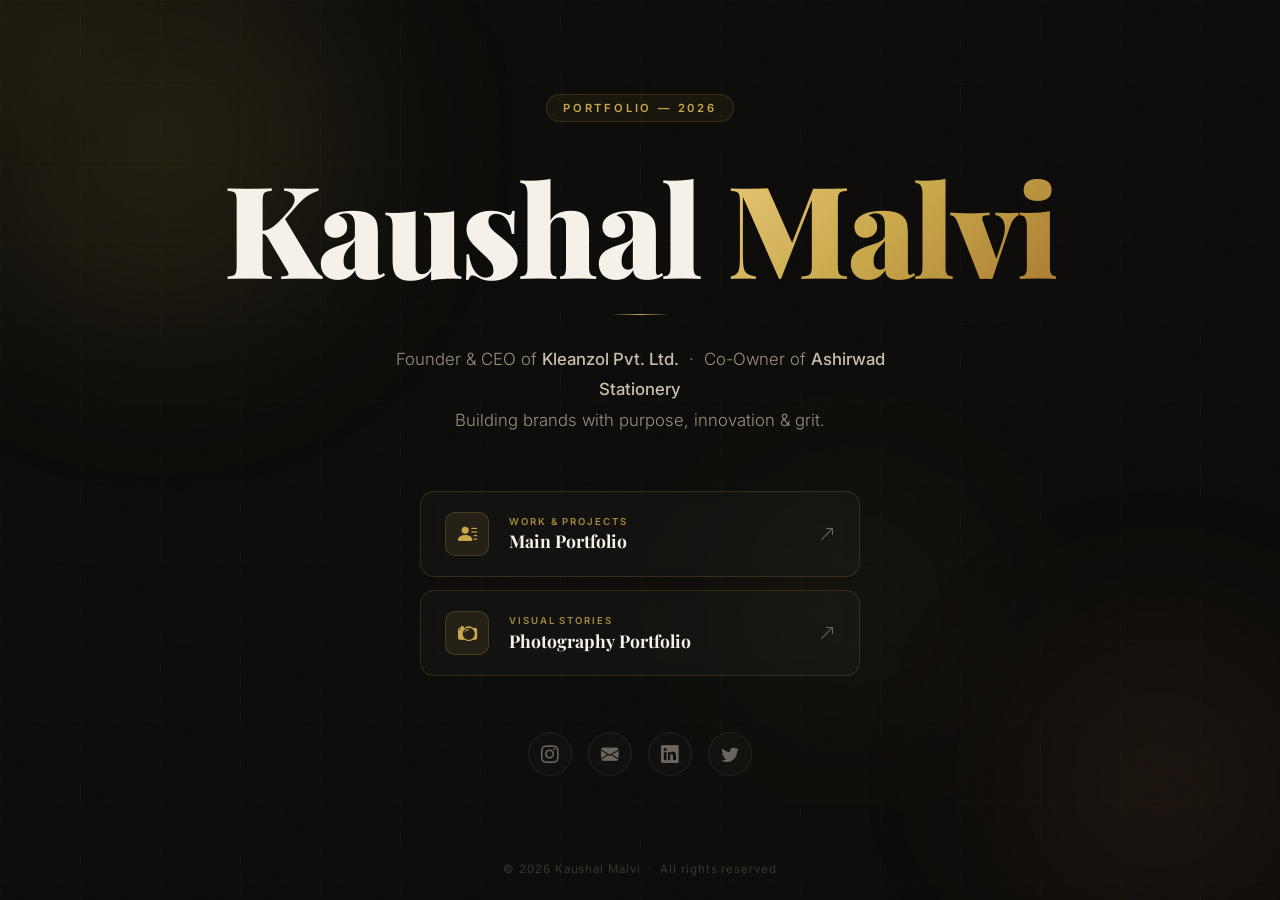
<file: index.html>
<!DOCTYPE html>
<html lang="en">
<head>
    <meta charset="UTF-8">
    <meta name="viewport" content="width=device-width, initial-scale=1.0">
    <title>Kaushal Malvi — Portfolio</title>
    <meta name="description" content="Kaushal Malvi — Founder, entrepreneur, and creative. Explore my main portfolio and photography work.">
    <link rel="icon" type="image/png" href="favicon.png">
    <link rel="preconnect" href="https://fonts.googleapis.com">
    <link rel="preconnect" href="https://fonts.gstatic.com" crossorigin>
    <link href="https://fonts.googleapis.com/css2?family=Playfair+Display:wght@400;700;900&family=Inter:wght@300;400;500;600&display=swap" rel="stylesheet">
    <link rel="stylesheet" href="https://cdn.jsdelivr.net/npm/bootstrap-icons@1.11.0/font/bootstrap-icons.css">
    <style>
        *, *::before, *::after {
            margin: 0;
            padding: 0;
            box-sizing: border-box;
        }

        :root {
            --cream: #f5f0e8;
            --gold: #c9a84c;
            --gold-light: #e8c97a;
            --dark: #0d0c0a;
            --dark-2: #141210;
            --muted: #6b6560;
            --text: #e8e0d0;
            --border: rgba(201, 168, 76, 0.18);
        }

        html { scroll-behavior: smooth; }

        body {
            font-family: 'Inter', sans-serif;
            background-color: var(--dark);
            color: var(--text);
            min-height: 100vh;
            overflow-x: hidden;
            position: relative;
        }

        .orb {
            position: fixed;
            border-radius: 50%;
            filter: blur(80px);
            pointer-events: none;
            z-index: 0;
            opacity: 0;
            animation: orbReveal 2s ease forwards;
        }
        .orb-1 {
            width: 520px; height: 520px;
            top: -120px; left: -100px;
            background: radial-gradient(circle, rgba(201,168,76,0.18) 0%, transparent 70%);
            animation-delay: 0.2s;
        }
        .orb-2 {
            width: 400px; height: 400px;
            bottom: -80px; right: -80px;
            background: radial-gradient(circle, rgba(180,100,60,0.14) 0%, transparent 70%);
            animation-delay: 0.5s;
        }
        .orb-3 {
            width: 300px; height: 300px;
            top: 50%; left: 55%;
            background: radial-gradient(circle, rgba(201,168,76,0.08) 0%, transparent 70%);
            animation-delay: 0.8s;
        }
        @keyframes orbReveal {
            to { opacity: 1; }
        }

        body::before {
            content: '';
            position: fixed;
            inset: 0;
            background-image: url("data:image/svg+xml,%3Csvg viewBox='0 0 256 256' xmlns='http://www.w3.org/2000/svg'%3E%3Cfilter id='noise'%3E%3CfeTurbulence type='fractalNoise' baseFrequency='0.9' numOctaves='4' stitchTiles='stitch'/%3E%3C/filter%3E%3Crect width='100%25' height='100%25' filter='url(%23noise)' opacity='0.04'/%3E%3C/svg%3E");
            pointer-events: none;
            z-index: 1;
            opacity: 0.4;
        }

        .grid-lines {
            position: fixed;
            inset: 0;
            z-index: 0;
            pointer-events: none;
            background-image:
                linear-gradient(rgba(201,168,76,0.03) 1px, transparent 1px),
                linear-gradient(90deg, rgba(201,168,76,0.03) 1px, transparent 1px);
            background-size: 80px 80px;
        }

        .wrapper {
            position: relative;
            z-index: 2;
            min-height: 100vh;
            display: flex;
            flex-direction: column;
        }

        main {
            flex: 1;
            display: flex;
            flex-direction: column;
            justify-content: center;
            align-items: center;
            padding: 4rem 1.5rem 2rem;
            text-align: center;
        }

        .label {
            font-family: 'Inter', sans-serif;
            font-size: 0.7rem;
            font-weight: 600;
            letter-spacing: 0.25em;
            text-transform: uppercase;
            color: var(--gold);
            border: 1px solid var(--border);
            padding: 0.4rem 1rem;
            border-radius: 100px;
            background: rgba(201,168,76,0.06);
            margin-bottom: 2.5rem;
            opacity: 0;
            transform: translateY(16px);
            animation: fadeUp 0.7s ease 0.3s forwards;
        }

        .name {
            font-family: 'Playfair Display', serif;
            font-size: clamp(3.5rem, 10vw, 8rem);
            font-weight: 900;
            line-height: 1;
            color: var(--cream);
            letter-spacing: -0.02em;
            margin-bottom: 1.5rem;
            opacity: 0;
            transform: translateY(20px);
            animation: fadeUp 0.9s ease 0.5s forwards;
        }

        .name span {
            background: linear-gradient(135deg, var(--gold-light) 0%, var(--gold) 50%, #a87830 100%);
            -webkit-background-clip: text;
            -webkit-text-fill-color: transparent;
            background-clip: text;
        }

        .divider {
            width: 60px;
            height: 1px;
            background: linear-gradient(90deg, transparent, var(--gold), transparent);
            margin: 0 auto 1.8rem;
            opacity: 0;
            animation: fadeIn 0.8s ease 0.9s forwards;
        }

        .bio {
            font-size: clamp(0.9rem, 2vw, 1.05rem);
            font-weight: 300;
            color: #9a9080;
            line-height: 1.8;
            max-width: 520px;
            margin-bottom: 3.5rem;
            opacity: 0;
            transform: translateY(16px);
            animation: fadeUp 0.8s ease 1s forwards;
        }

        .bio strong {
            font-weight: 500;
            color: #c8bfac;
        }

        .portfolio-links {
            display: flex;
            flex-direction: column;
            gap: 0.85rem;
            width: 100%;
            max-width: 440px;
            margin-bottom: 3.5rem;
            opacity: 0;
            transform: translateY(16px);
            animation: fadeUp 0.8s ease 1.2s forwards;
        }

        .portfolio-link {
            position: relative;
            display: flex;
            align-items: center;
            gap: 1.25rem;
            padding: 1.25rem 1.5rem;
            background: rgba(255,255,255,0.025);
            border: 1px solid var(--border);
            border-radius: 14px;
            text-decoration: none;
            color: var(--cream);
            overflow: hidden;
            transition: border-color 0.3s ease, transform 0.3s cubic-bezier(0.34,1.56,0.64,1), box-shadow 0.3s ease, background 0.3s ease;
            backdrop-filter: blur(8px);
        }

        .portfolio-link::before {
            content: '';
            position: absolute;
            inset: 0;
            background: linear-gradient(90deg, rgba(201,168,76,0.07) 0%, transparent 70%);
            opacity: 0;
            transition: opacity 0.3s ease;
        }

        .portfolio-link:hover::before { opacity: 1; }

        .portfolio-link:hover {
            border-color: rgba(201,168,76,0.4);
            transform: translateX(4px);
            box-shadow: 0 12px 40px rgba(0,0,0,0.45), -4px 0 0 var(--gold);
            background: rgba(255,255,255,0.04);
        }

        .link-icon-wrap {
            flex-shrink: 0;
            width: 44px;
            height: 44px;
            border-radius: 10px;
            background: rgba(201,168,76,0.1);
            border: 1px solid rgba(201,168,76,0.2);
            display: flex;
            align-items: center;
            justify-content: center;
            font-size: 1.2rem;
            color: var(--gold);
            transition: background 0.3s ease, transform 0.3s ease;
        }

        .portfolio-link:hover .link-icon-wrap {
            background: rgba(201,168,76,0.18);
            transform: scale(1.08);
        }

        .link-text {
            flex: 1;
            text-align: left;
        }

        .link-label {
            font-size: 0.6rem;
            font-weight: 600;
            letter-spacing: 0.2em;
            text-transform: uppercase;
            color: var(--gold);
            opacity: 0.8;
            margin-bottom: 0.2rem;
            display: block;
        }

        .link-title {
            font-family: 'Playfair Display', serif;
            font-size: 1.1rem;
            font-weight: 700;
            color: var(--cream);
            line-height: 1.2;
        }

        .link-arrow {
            flex-shrink: 0;
            font-size: 1rem;
            color: var(--muted);
            transition: color 0.3s ease, transform 0.3s ease;
        }

        .portfolio-link:hover .link-arrow {
            color: var(--gold);
            transform: translate(3px, -3px);
        }

        .social-icons {
            display: flex;
            gap: 1rem;
            opacity: 0;
            animation: fadeIn 0.8s ease 1.5s forwards;
        }

        .social-icon {
            display: flex;
            align-items: center;
            justify-content: center;
            width: 44px;
            height: 44px;
            border-radius: 50%;
            border: 1px solid rgba(255,255,255,0.08);
            background: rgba(255,255,255,0.02);
            color: var(--muted);
            font-size: 1.1rem;
            text-decoration: none;
            transition: all 0.3s cubic-bezier(0.34,1.56,0.64,1);
            backdrop-filter: blur(6px);
        }

        .social-icon:hover {
            color: var(--cream);
            border-color: rgba(201,168,76,0.4);
            background: rgba(201,168,76,0.08);
            transform: translateY(-3px) scale(1.12);
            box-shadow: 0 8px 24px rgba(0,0,0,0.4);
        }

        .social-icon.instagram:hover {
            background: linear-gradient(45deg, rgba(240,148,51,0.2), rgba(188,24,136,0.2));
            border-color: rgba(220,39,67,0.4);
        }
        .social-icon.mail:hover {
            background: rgba(201,168,76,0.12);
        }
        .social-icon.linkedin:hover {
            background: rgba(0,119,181,0.15);
            border-color: rgba(0,119,181,0.4);
        }
        .social-icon.twitter:hover {
            background: rgba(29,161,242,0.12);
            border-color: rgba(29,161,242,0.4);
        }

        footer {
            position: relative;
            z-index: 2;
            text-align: center;
            padding: 1.5rem;
            font-size: 0.72rem;
            font-weight: 400;
            letter-spacing: 0.08em;
            color: #3a3530;
            opacity: 0;
            animation: fadeIn 1s ease 1.8s forwards;
        }

        .cursor-glow {
            position: fixed;
            width: 350px;
            height: 350px;
            border-radius: 50%;
            background: radial-gradient(circle, rgba(201,168,76,0.06) 0%, transparent 70%);
            pointer-events: none;
            z-index: 1;
            transform: translate(-50%, -50%);
            transition: left 0.12s ease, top 0.12s ease;
            will-change: left, top;
        }

        @keyframes fadeUp {
            to { opacity: 1; transform: translateY(0); }
        }
        @keyframes fadeIn {
            to { opacity: 1; }
        }

        @media (max-width: 600px) {
            .portfolio-links {
                flex-direction: column;
                width: 100%;
                max-width: 300px;
            }
            .portfolio-link {
                min-width: unset;
                width: 100%;
            }
            main { padding: 5rem 1.25rem 2rem; }
        }
    </style>
</head>
<body>

    <div class="orb orb-1"></div>
    <div class="orb orb-2"></div>
    <div class="orb orb-3"></div>
    <div class="grid-lines"></div>
    <div class="cursor-glow" id="cursorGlow"></div>

    <div class="wrapper">
        <main>
            <p class="label">Portfolio — 2026</p>

            <h1 class="name">Kaushal <span>Malvi</span></h1>

            <div class="divider"></div>

            <p class="bio">
                Founder &amp; CEO of <strong>Kleanzol Pvt. Ltd.</strong> &nbsp;·&nbsp;
                Co-Owner of <strong>Ashirwad Stationery</strong><br>
                Building brands with purpose, innovation &amp; grit.
            </p>

            <div class="portfolio-links">
                <a href="main/" class="portfolio-link" id="link-main">
                    <span class="link-icon-wrap"><i class="bi bi-person-lines-fill"></i></span>
                    <span class="link-text">
                        <span class="link-label">Work &amp; Projects</span>
                        <span class="link-title">Main Portfolio</span>
                    </span>
                    <span class="link-arrow"><i class="bi bi-arrow-up-right"></i></span>
                </a>
                <a href="photography/" class="portfolio-link" id="link-photo">
                    <span class="link-icon-wrap"><i class="bi bi-camera2"></i></span>
                    <span class="link-text">
                        <span class="link-label">Visual Stories</span>
                        <span class="link-title">Photography Portfolio</span>
                    </span>
                    <span class="link-arrow"><i class="bi bi-arrow-up-right"></i></span>
                </a>
            </div>

            <div class="social-icons" id="social-icons">
                <a href="https://instagram.com/beyondframezz" class="social-icon instagram" target="_blank" rel="noopener" aria-label="Instagram">
                    <i class="bi bi-instagram"></i>
                </a>
                <a href="mailto:contact@kaushal.sbs" class="social-icon mail" aria-label="Email">
                    <i class="bi bi-envelope-fill"></i>
                </a>
                <a href="https://www.linkedin.com/in/kaushalmalvi/" class="social-icon linkedin" target="_blank" rel="noopener" aria-label="LinkedIn">
                    <i class="bi bi-linkedin"></i>
                </a>
                <a href="https://twitter.com/_kaushalmalvi_" class="social-icon twitter" target="_blank" rel="noopener" aria-label="Twitter">
                    <i class="bi bi-twitter"></i>
                </a>
            </div>
        </main>

        <footer>
            <p>© 2026 Kaushal Malvi &nbsp;·&nbsp; All rights reserved</p>
        </footer>
    </div>

    <script>
        const glow = document.getElementById('cursorGlow');
        document.addEventListener('mousemove', e => {
            glow.style.left = e.clientX + 'px';
            glow.style.top  = e.clientY + 'px';
        });

        const orb1 = document.querySelector('.orb-1');
        const orb3 = document.querySelector('.orb-3');
        document.addEventListener('mousemove', e => {
            const x = (e.clientX / window.innerWidth  - 0.5) * 30;
            const y = (e.clientY / window.innerHeight - 0.5) * 30;
            orb1.style.transform = `translate(${x * 0.4}px, ${y * 0.4}px)`;
            orb3.style.transform = `translate(${-x * 0.2}px, ${-y * 0.2}px)`;
        });
    </script>
</body>
</html>
</file>
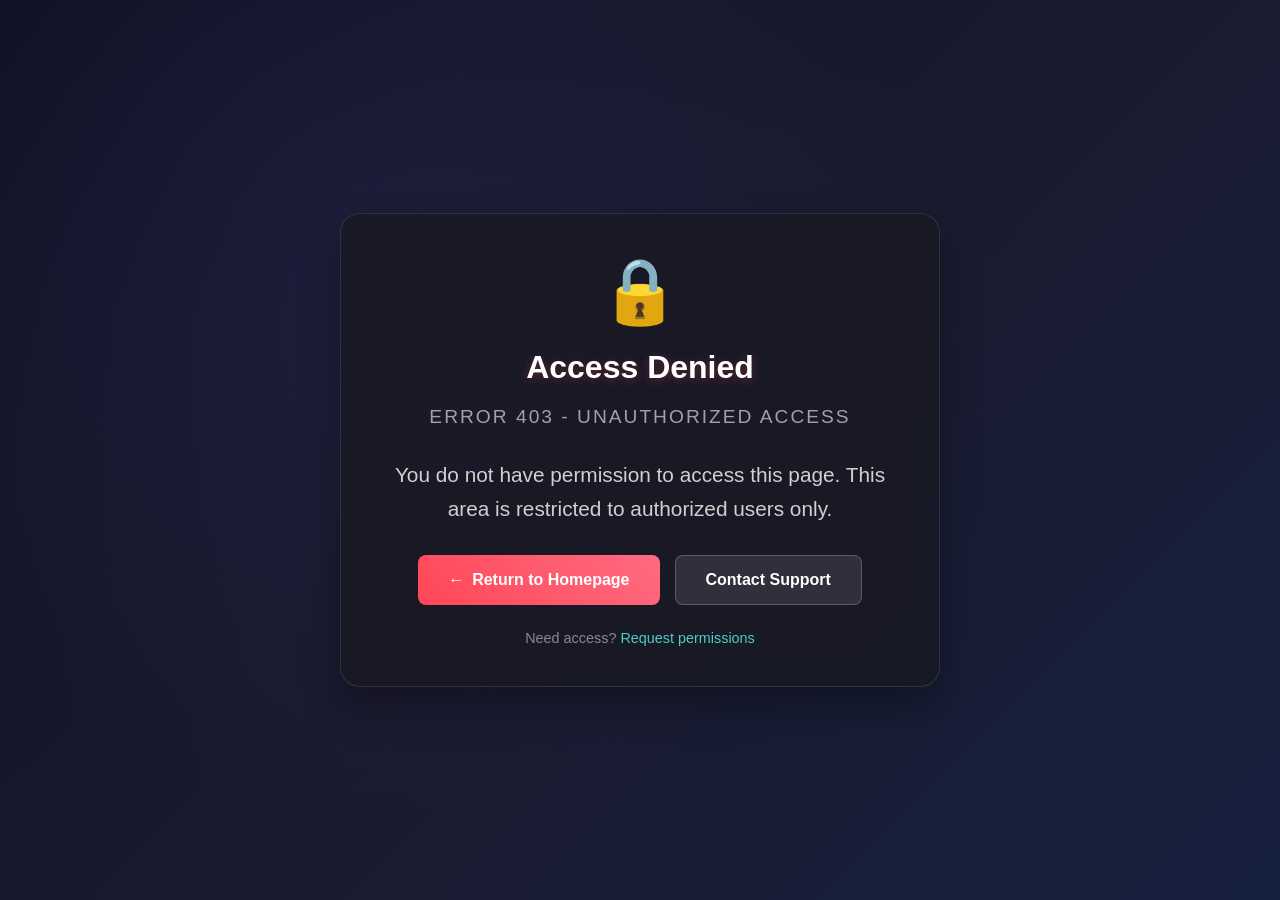
<file: main/images/index.html>
<!DOCTYPE html>
<html lang="en">
<head>
    <meta charset="UTF-8">
    <meta name="viewport" content="width=device-width, initial-scale=1.0">
    <title>Access Denied - Unauthorized</title>
    <style>
        * {
            margin: 0;
            padding: 0;
            box-sizing: border-box;
        }

        body {
            background: linear-gradient(135deg, #0f0f23 0%, #1a1a2e 50%, #16213e 100%);
            color: #e6e6e6;
            font-family: 'Segoe UI', Tahoma, Geneva, Verdana, sans-serif;
            min-height: 100vh;
            display: flex;
            flex-direction: column;
            align-items: center;
            justify-content: center;
            padding: 20px;
            position: relative;
            overflow: hidden;
        }

        body::before {
            content: '';
            position: absolute;
            top: 0;
            left: 0;
            width: 100%;
            height: 100%;
            background: radial-gradient(circle at 30% 30%, rgba(50, 50, 100, 0.3) 0%, transparent 50%);
            pointer-events: none;
        }

        .container {
            text-align: center;
            max-width: 600px;
            z-index: 1;
            padding: 40px;
            background: rgba(25, 25, 35, 0.8);
            backdrop-filter: blur(10px);
            border-radius: 20px;
            border: 1px solid rgba(255, 255, 255, 0.1);
            box-shadow: 0 20px 40px rgba(0, 0, 0, 0.3);
        }

        .error-icon {
            font-size: 4rem;
            color: #ff4757;
            margin-bottom: 20px;
            animation: pulse 2s infinite;
        }

        @keyframes pulse {
            0%, 100% { transform: scale(1); }
            50% { transform: scale(1.1); }
        }

        h1 {
            font-size: 2rem;
            margin-bottom: 20px;
            color: #ffffff;
            text-shadow: 0 2px 10px rgba(255, 71, 87, 0.3);
            font-weight: 700;
        }

        .error-code {
            font-size: 1.2rem;
            color: #a0a0b0;
            margin-bottom: 30px;
            letter-spacing: 2px;
        }

        .message {
            font-size: 1.3rem;
            line-height: 1.6;
            margin-bottom: 30px;
            color: #d0d0d0;
        }

        .illustration {
            margin: 30px 0;
            border-radius: 15px;
            overflow: hidden;
            box-shadow: 0 10px 25px rgba(0, 0, 0, 0.4);
        }

        .illustration img {
            width: 100%;
            height: auto;
            display: block;
        }

        .actions {
            display: flex;
            gap: 15px;
            justify-content: center;
            flex-wrap: wrap;
            margin-top: 30px;
        }

        .btn {
            padding: 15px 30px;
            border: none;
            border-radius: 8px;
            font-size: 1rem;
            font-weight: 600;
            text-decoration: none;
            transition: all 0.3s ease;
            cursor: pointer;
            display: inline-flex;
            align-items: center;
            gap: 8px;
        }

        .btn-primary {
            background: linear-gradient(45deg, #ff4757, #ff6b81);
            color: white;
        }

        .btn-secondary {
            background: rgba(255, 255, 255, 0.1);
            color: #ffffff;
            border: 1px solid rgba(255, 255, 255, 0.2);
        }

        .btn:hover {
            transform: translateY(-2px);
            box-shadow: 0 10px 20px rgba(0, 0, 0, 0.3);
        }

        .btn-primary:hover {
            background: linear-gradient(45deg, #ff6b81, #ff4757);
        }

        .btn-secondary:hover {
            background: rgba(255, 255, 255, 0.2);
        }

        .support-contact {
            margin-top: 25px;
            font-size: 0.9rem;
            color: #888899;
        }

        .support-contact a {
            color: #4ecdc4;
            text-decoration: none;
        }

        .support-contact a:hover {
            text-decoration: underline;
        }

        @media (max-width: 768px) {
            .container {
                padding: 30px 20px;
                margin: 0 15px;
            }
            
            h1 {
                font-size: 2.2rem;
            }
            
            .message {
                font-size: 1.1rem;
            }
            
            .btn {
                padding: 12px 25px;
                font-size: 0.9rem;
            }
        }

        @media (max-width: 480px) {
            h1 {
                font-size: 1.8rem;
            }
            
            .error-icon {
                font-size: 3rem;
            }
            
            .actions {
                flex-direction: column;
                align-items: center;
            }
            
            .btn {
                width: 100%;
                justify-content: center;
            }
        }
    </style>
</head>
<body>
    <div class="container">
        <div class="error-icon">🔒</div>
        <h1>Access Denied</h1>
        <div class="error-code">ERROR 403 - UNAUTHORIZED ACCESS</div>
        
        <p class="message">
            You do not have permission to access this page. This area is restricted to authorized users only.
        </p>



        <div class="actions">
            <a href="https://portfolio.ekaushal.space/main/" class="btn btn-primary">
                <span>←</span> Return to Homepage
            </a>
            <a href="mailto:contact@kaushal.sbs" class="btn btn-secondary">
                Contact Support
            </a>
        </div>

        <div class="support-contact">
            Need access? <a href="mailto:contact@kaushal.sbs">Request permissions</a>
        </div>
    </div>

    <script>
        // Add some subtle interactive effects
        document.addEventListener('DOMContentLoaded', function() {
            const container = document.querySelector('.container');
            
            // Add mouse move parallax effect
            document.addEventListener('mousemove', function(e) {
                const x = (window.innerWidth / 2 - e.clientX) / 25;
                const y = (window.innerHeight / 2 - e.clientY) / 25;
                container.style.transform = `translate(${x}px, ${y}px)`;
            });

            // Add entrance animation
            setTimeout(() => {
                container.style.opacity = '1';
                container.style.transform = 'translateY(0)';
            }, 100);

            // Initial styles for animation
            container.style.opacity = '0';
            container.style.transform = 'translateY(20px)';
            container.style.transition = 'all 0.6s ease';
        });
    </script>
</body>
</html>
</file>
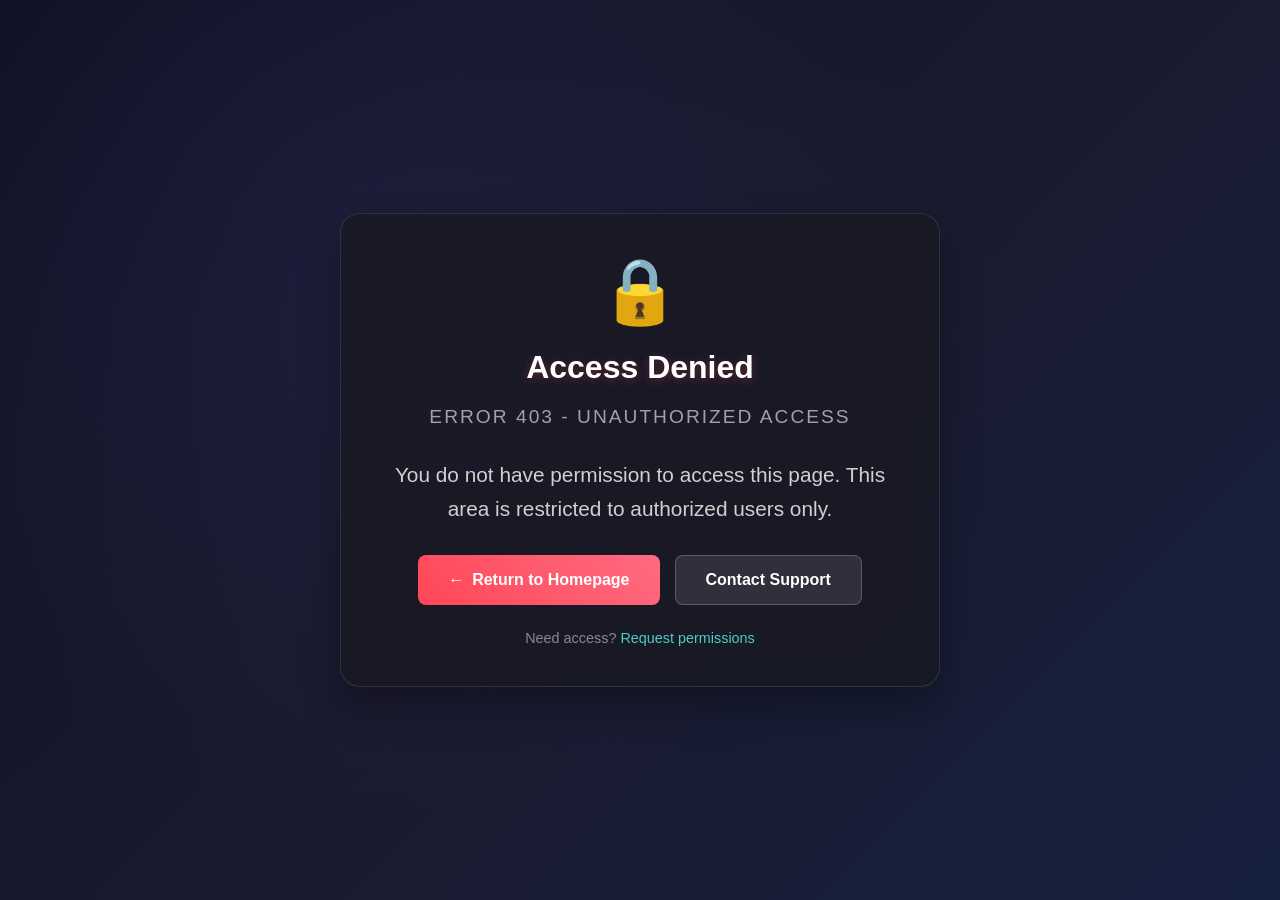
<file: photography/images/index.html>
<!DOCTYPE html>
<html lang="en">
<head>
    <meta charset="UTF-8">
    <meta name="viewport" content="width=device-width, initial-scale=1.0">
    <title>Access Denied - Unauthorized</title>
    <style>
        * {
            margin: 0;
            padding: 0;
            box-sizing: border-box;
        }

        body {
            background: linear-gradient(135deg, #0f0f23 0%, #1a1a2e 50%, #16213e 100%);
            color: #e6e6e6;
            font-family: 'Segoe UI', Tahoma, Geneva, Verdana, sans-serif;
            min-height: 100vh;
            display: flex;
            flex-direction: column;
            align-items: center;
            justify-content: center;
            padding: 20px;
            position: relative;
            overflow: hidden;
        }

        body::before {
            content: '';
            position: absolute;
            top: 0;
            left: 0;
            width: 100%;
            height: 100%;
            background: radial-gradient(circle at 30% 30%, rgba(50, 50, 100, 0.3) 0%, transparent 50%);
            pointer-events: none;
        }

        .container {
            text-align: center;
            max-width: 600px;
            z-index: 1;
            padding: 40px;
            background: rgba(25, 25, 35, 0.8);
            backdrop-filter: blur(10px);
            border-radius: 20px;
            border: 1px solid rgba(255, 255, 255, 0.1);
            box-shadow: 0 20px 40px rgba(0, 0, 0, 0.3);
        }

        .error-icon {
            font-size: 4rem;
            color: #ff4757;
            margin-bottom: 20px;
            animation: pulse 2s infinite;
        }

        @keyframes pulse {
            0%, 100% { transform: scale(1); }
            50% { transform: scale(1.1); }
        }

        h1 {
            font-size: 2rem;
            margin-bottom: 20px;
            color: #ffffff;
            text-shadow: 0 2px 10px rgba(255, 71, 87, 0.3);
            font-weight: 700;
        }

        .error-code {
            font-size: 1.2rem;
            color: #a0a0b0;
            margin-bottom: 30px;
            letter-spacing: 2px;
        }

        .message {
            font-size: 1.3rem;
            line-height: 1.6;
            margin-bottom: 30px;
            color: #d0d0d0;
        }

        .illustration {
            margin: 30px 0;
            border-radius: 15px;
            overflow: hidden;
            box-shadow: 0 10px 25px rgba(0, 0, 0, 0.4);
        }

        .illustration img {
            width: 100%;
            height: auto;
            display: block;
        }

        .actions {
            display: flex;
            gap: 15px;
            justify-content: center;
            flex-wrap: wrap;
            margin-top: 30px;
        }

        .btn {
            padding: 15px 30px;
            border: none;
            border-radius: 8px;
            font-size: 1rem;
            font-weight: 600;
            text-decoration: none;
            transition: all 0.3s ease;
            cursor: pointer;
            display: inline-flex;
            align-items: center;
            gap: 8px;
        }

        .btn-primary {
            background: linear-gradient(45deg, #ff4757, #ff6b81);
            color: white;
        }

        .btn-secondary {
            background: rgba(255, 255, 255, 0.1);
            color: #ffffff;
            border: 1px solid rgba(255, 255, 255, 0.2);
        }

        .btn:hover {
            transform: translateY(-2px);
            box-shadow: 0 10px 20px rgba(0, 0, 0, 0.3);
        }

        .btn-primary:hover {
            background: linear-gradient(45deg, #ff6b81, #ff4757);
        }

        .btn-secondary:hover {
            background: rgba(255, 255, 255, 0.2);
        }

        .support-contact {
            margin-top: 25px;
            font-size: 0.9rem;
            color: #888899;
        }

        .support-contact a {
            color: #4ecdc4;
            text-decoration: none;
        }

        .support-contact a:hover {
            text-decoration: underline;
        }

        @media (max-width: 768px) {
            .container {
                padding: 30px 20px;
                margin: 0 15px;
            }
            
            h1 {
                font-size: 2.2rem;
            }
            
            .message {
                font-size: 1.1rem;
            }
            
            .btn {
                padding: 12px 25px;
                font-size: 0.9rem;
            }
        }

        @media (max-width: 480px) {
            h1 {
                font-size: 1.8rem;
            }
            
            .error-icon {
                font-size: 3rem;
            }
            
            .actions {
                flex-direction: column;
                align-items: center;
            }
            
            .btn {
                width: 100%;
                justify-content: center;
            }
        }
    </style>
</head>
<body>
    <div class="container">
        <div class="error-icon">🔒</div>
        <h1>Access Denied</h1>
        <div class="error-code">ERROR 403 - UNAUTHORIZED ACCESS</div>
        
        <p class="message">
            You do not have permission to access this page. This area is restricted to authorized users only.
        </p>



        <div class="actions">
            <a href="https://portfolio.ekaushal.space/photography/" class="btn btn-primary">
                <span>←</span> Return to Homepage
            </a>
            <a href="mailto:contact@kaushal.sbs" class="btn btn-secondary">
                Contact Support
            </a>
        </div>

        <div class="support-contact">
            Need access? <a href="mailto:contact@kaushal.sbs">Request permissions</a>
        </div>
    </div>

    <script>
        // Add some subtle interactive effects
        document.addEventListener('DOMContentLoaded', function() {
            const container = document.querySelector('.container');
            
            // Add mouse move parallax effect
            document.addEventListener('mousemove', function(e) {
                const x = (window.innerWidth / 2 - e.clientX) / 25;
                const y = (window.innerHeight / 2 - e.clientY) / 25;
                container.style.transform = `translate(${x}px, ${y}px)`;
            });

            // Add entrance animation
            setTimeout(() => {
                container.style.opacity = '1';
                container.style.transform = 'translateY(0)';
            }, 100);

            // Initial styles for animation
            container.style.opacity = '0';
            container.style.transform = 'translateY(20px)';
            container.style.transition = 'all 0.6s ease';
        });
    </script>
</body>
</html>
</file>
